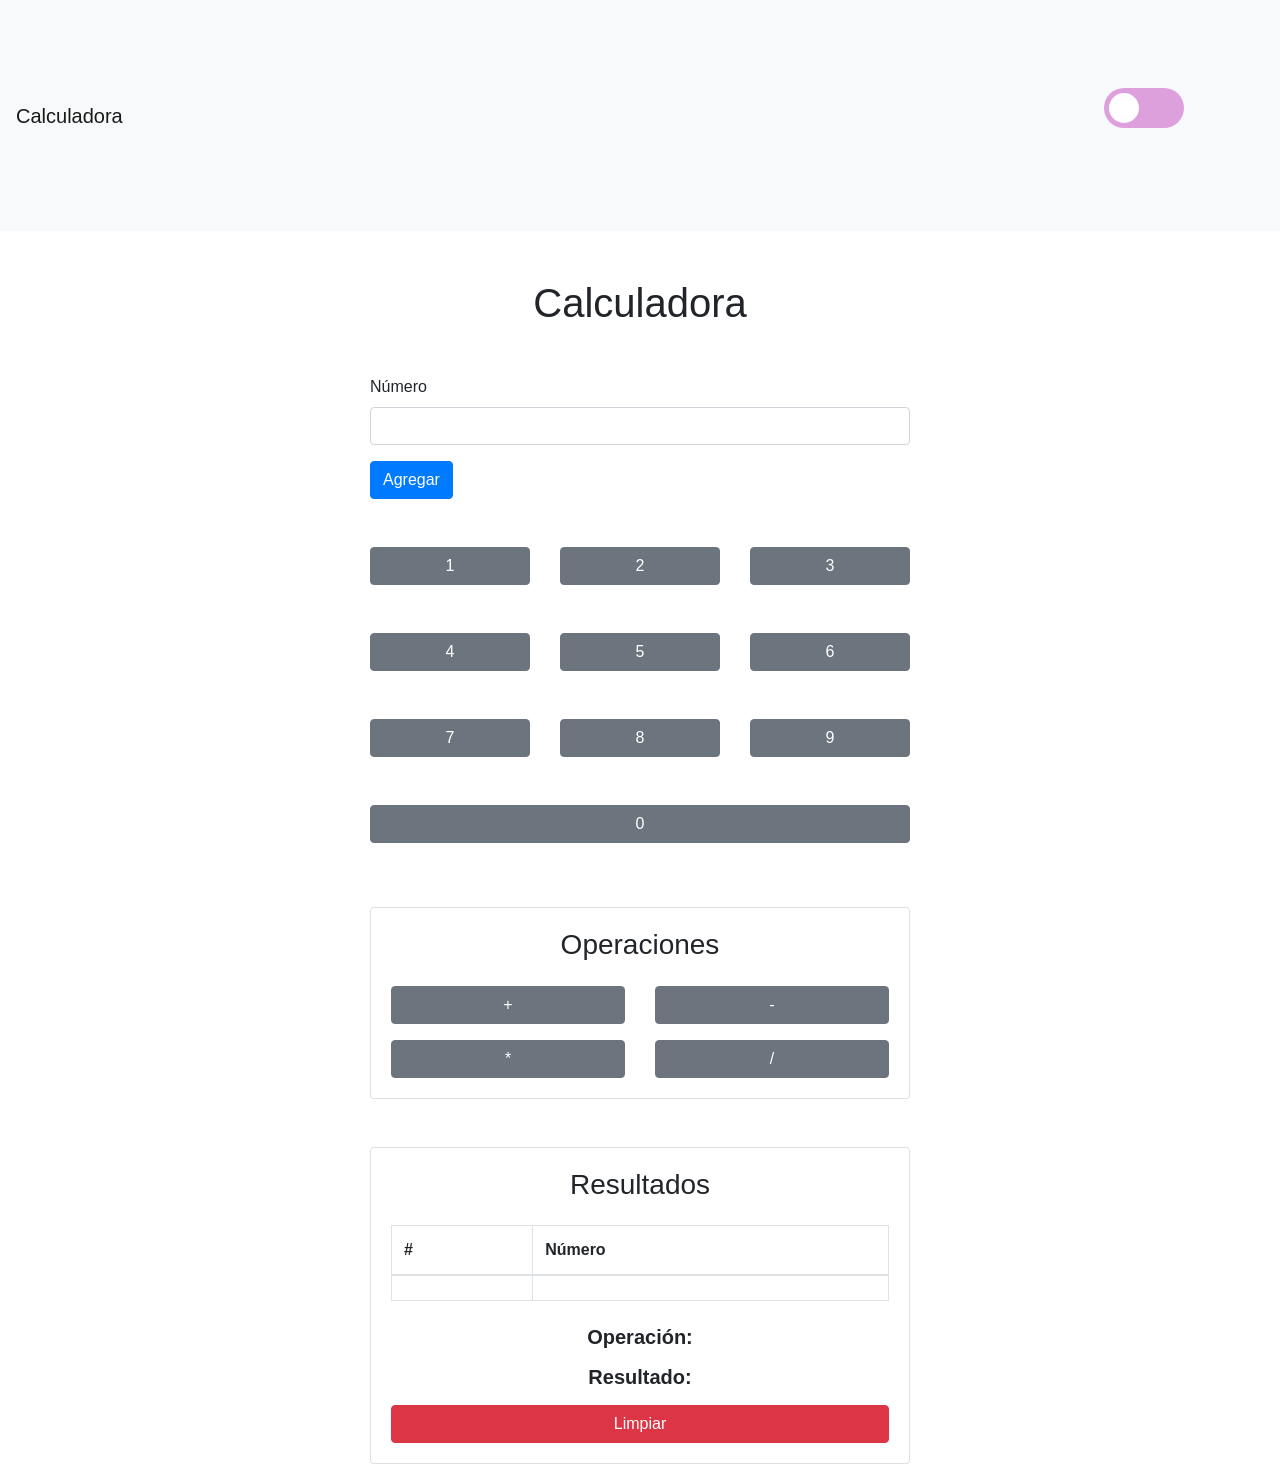
<file: target/classes/templates/index.html>
<!DOCTYPE html>
<html xmlns:th="http://www.thymeleaf.org">
<head>
    <meta charset="UTF-8">
    <title>Calculadora</title>
    <link rel="stylesheet" type="text/css" th:href="@{..    /static/css/style.css}">
    <link rel="stylesheet" href="https://maxcdn.bootstrapcdn.com/bootstrap/4.5.2/css/bootstrap.min.css">

</head>
<body>

<nav class="navbar navbar-expand-lg navbar-light bg-light">
    <div>
        <a class="navbar-brand" href="#">Calculadora</a>
    </div>

    <div class="wrap-toggle">
        <input type="checkbox" id="toggle" class="offscreen">
        <label for="toggle" class="switch"></label>

    </div>

</nav>

<div class="container">
    <h1 class="my-5 text-center">Calculadora</h1>

    <div class="row">
        <div class="col-md-6 mx-auto">
            <form method="post" th:action="@{/calcular}">
                <div class="form-group">
                    <label for="numero">Número</label>
                    <input type="text" class="form-control" id="numero" name="numero" th:value="${numero}">
                </div>
                <button type="submit" class="btn btn-primary mr-2">Agregar</button>

            </form>
            <form method="post" th:action="@{/calcular}">
                <div class="row mb-3 mt-5">
                    <div class="col-md-4">
                        <button type="submit" class="btn btn-secondary btn-block"  formaction="/calcular?numero= 1">1</button>
                    </div>
                    <div class="col-md-4">
                        <button type="submit" class="btn btn-secondary btn-block "  formaction="/calcular?numero=2">2</button>
                    </div>
                    <div class="col-md-4">
                        <button type="submit" class="btn btn-secondary btn-block " formaction="/calcular?numero=3">3</button>
                    </div>
                </div>
                <div class="row mb-3 mt-5">
                    <div class="col-md-4">
                        <button type="submit" class="btn btn-secondary btn-block"  formaction="/calcular?numero= 4">4</button>
                    </div>
                    <div class="col-md-4">
                        <button type="submit" class="btn btn-secondary btn-block "  formaction="/calcular?numero=5">5</button>
                    </div>
                    <div class="col-md-4">
                        <button type="submit" class="btn btn-secondary btn-block " formaction="/calcular?numero=6">6</button>
                    </div>
                </div>
                <div class="row mb-3 mt-5">
                    <div class="col-md-4">
                        <button type="submit" class="btn btn-secondary btn-block"  formaction="/calcular?numero= 7">7</button>
                    </div>
                    <div class="col-md-4">
                        <button type="submit" class="btn btn-secondary btn-block "  formaction="/calcular?numero=8">8</button>
                    </div>
                    <div class="col-md-4">
                        <button type="submit" class="btn btn-secondary btn-block " formaction="/calcular?numero=9">9</button>
                    </div>
                </div>
                <div class="row mb-3 mt-5">
                    <div class="col-md-12">
                        <button type="submit" class="btn btn-secondary btn-block"  formaction="/calcular?numero= 0">0</button>
                    </div>

                </div>
            </form>

        </div>
    </div>

    <div class="row mt-5">
        <div class="col-md-6 mx-auto">
            <div class="card">
                <div class="card-body">
                    <h3 class="card-title text-center mb-4">Operaciones</h3>

                    <form method="post" th:action="@{/operacion}">
                        <div class="row mb-3">
                            <div class="col-md-6">
                                <button type="submit" class="btn btn-secondary btn-block" formaction="/operacion?op=suma">+</button>
                            </div>
                            <div class="col-md-6">
                                <button type="submit" class="btn btn-secondary btn-block" formaction="/operacion?op=-">-</button>
                            </div>
                        </div>
                        <div class="row">
                            <div class="col-md-6">
                                <button type="submit" class="btn btn-secondary btn-block" formaction="/operacion?op=*">*</button>
                            </div>
                            <div class="col-md-6">
                                <button type="submit" class="btn btn-secondary btn-block" formaction="/operacion?op=/">/</button>
                            </div>
                        </div>
                    </form>
                </div>
            </div>
        </div>
    </div>

    <div class="row mt-5">
        <div class="col-md-6 mx-auto">
            <div class="card">
                <div class="card-body">
                    <h3 class="card-title text-center mb-4">Resultados</h3>

                    <table class="table table-bordered">
                        <thead>
                        <tr>
                            <th scope="col">#</th>
                            <th scope="col">Número</th>
                        </tr>
                        </thead>
                        <tbody>
                        <tr th:each="numero, i : ${numeros}">
                            <th th:text="${i.index + 1}"></th>
                            <td th:text="${numero}"></td>
                        </tr>
                        </tbody>
                    </table>

                    <div class="text-center mt-4">
                        <h5 class="font-weight-bold mb-3" th:if="${!numeros.isEmpty()}">Operación: <span th:text="${operacion}"></span></h5>
                        <h5 class="font-weight-bold mb-3" th:if="${resultado != null}">Resultado: <span th:text="${resultado}"></span></h5>

                    </div>

                    <form method="post" th:action="@{/limpiar}">
                        <button type="submit" class="btn btn-danger btn-block">Limpiar</button>
                    </form>
                </div>
            </div>
        </div>
    </div>
</div>

<style>
    .navbar{
        display: flex;
        justify-content: space-between;
        background-color: plum;
    }

    .wrap-toggle{
        padding: 5rem;

    }

    .switch{
        position: relative;
        display: inline-block;
        width: 80px;
        height: 40px;
        background-color: plum;
        border-radius: 40px ;
        cursor: pointer;

    }

    .switch::after{
        content: '';
        position: absolute;
        width: 30px;
        height: 30px;
        border-radius: 40px;
        background-color: white;
        left: 5px;
        top: 5px;
        transition: all 0.4s;
    }

    input[type='checkbox']:checked + .switch::after{
        transform: translateX(40px);
        background-color: brown;
    }

    input[type='checkbox']:checked + .switch{
        background-color: aqua;
    }

    .offscreen{
        position:absolute;
        left: -99999999999px;
    }

</style>

<script src="https://code.jquery.com/jquery-3.5.1.slim.min.js"
        integrity="sha384-DfXdz2htPH0lsSSs5nCTpuj/zy4C+OGpamoFVy38MVBnE+IbbVYUew+OrCXaRkfj"
        crossorigin="anonymous"></script>
<script src="https://cdn.jsdelivr.net/npm/@popperjs/core@2.9.3/dist/umd/popper.min.js"
        integrity="sha384-EVv1rLl1/oFfsyUBcVRP8oYzR0nt+L5Bl5ZfzwG8xpS5swS4NQjep6yHp+x3zOf4"
        crossorigin="anonymous"></script>
<script src="https://stackpath.bootstrapcdn.com/bootstrap/5.0.0-alpha1/js/bootstrap.min.js"
        integrity="sha384-QOqnU6YdWFEZoLtvxT0RpvmNpjsqmz/1xt13YYX0oH2Qq3+h/6cQwqi7VRUJKDJm"
        crossorigin="anonymous"></script>


</body>

</html>
</file>
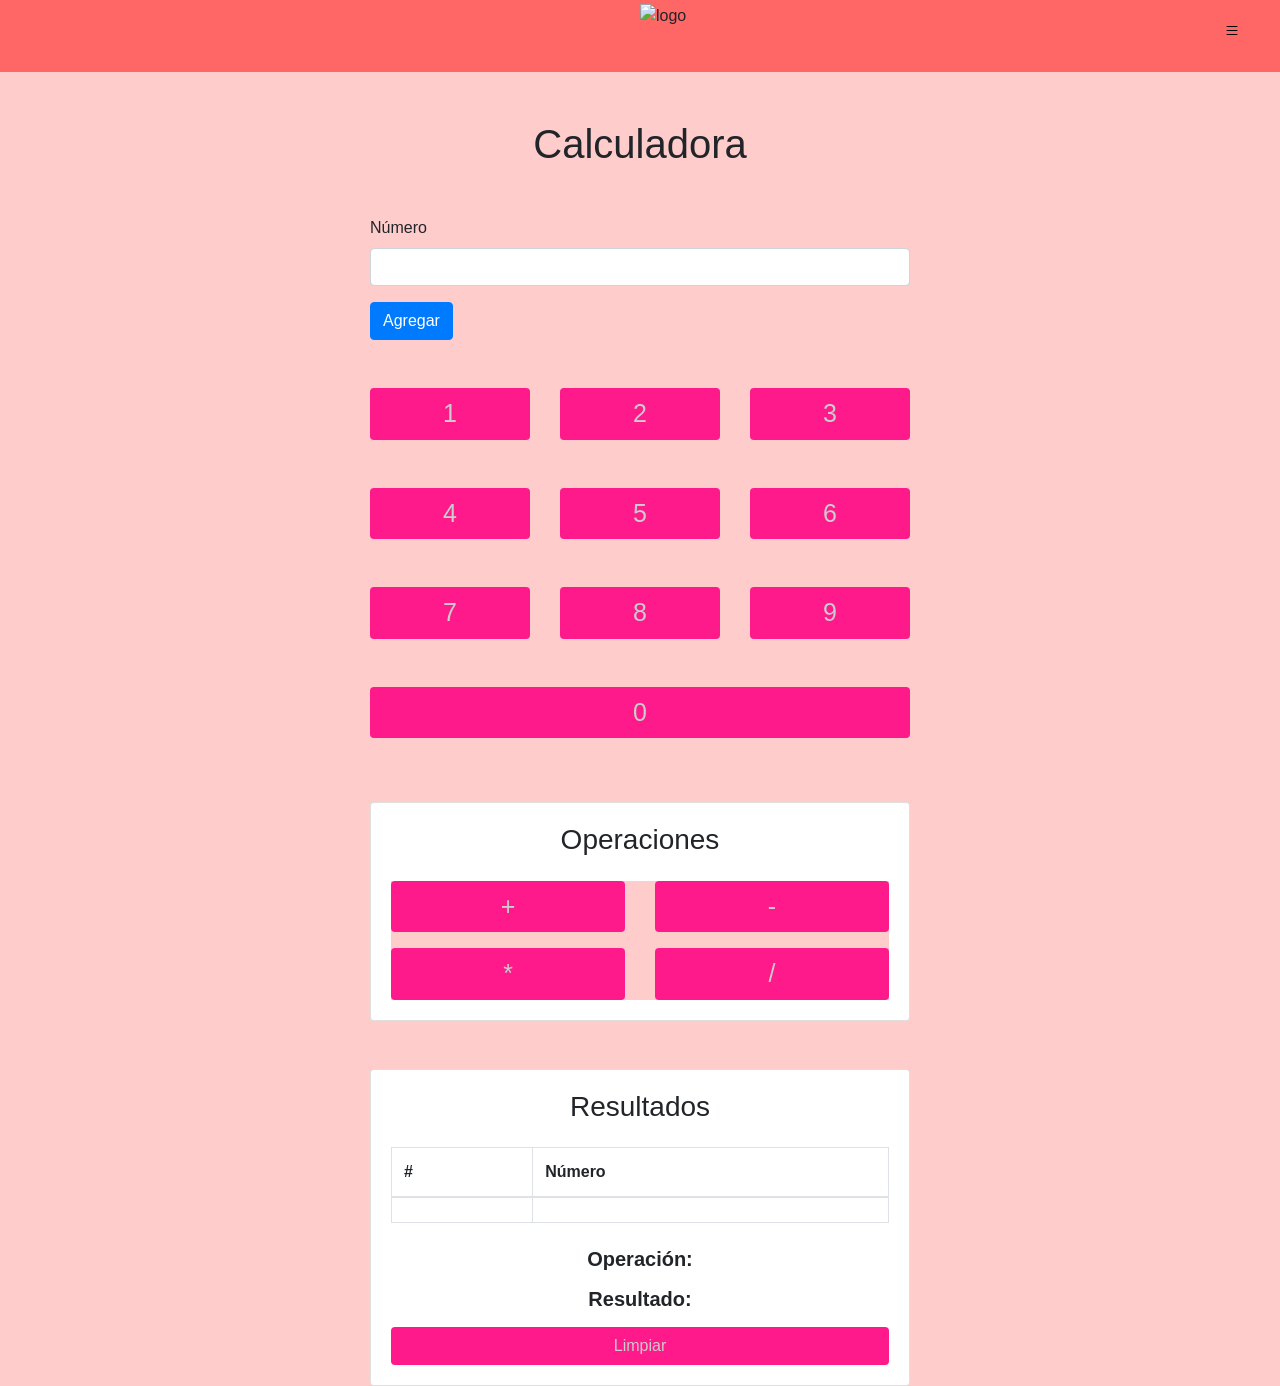
<file: src/main/resources/templates/index.html>
<!DOCTYPE html>
<html xmlns:th="http://www.thymeleaf.org">
<head>
    
    <meta charset="UTF-8">
    <title>Calculadora</title>
    <link rel="stylesheet" href="https://maxcdn.bootstrapcdn.com/bootstrap/4.5.2/css/bootstrap.min.css">

</head>
<body>

<nav class="nav-wrap cambio-color-nav">
    <div class="logo-container">
        <img class="logo" alt="logo">
    </div>
    <div class="opc-container">
        <button type="button" class="btn btn-menu" data-bs-toggle="modal" data-bs-target="#exampleModal" >
            <svg xmlns="http://www.w3.org/2000/svg" width="16" height="16" fill="currentColor" class="bi bi-list" viewBox="0 0 16 16">
                <path fill-rule="evenodd" d="M2.5 12a.5.5 0 0 1 .5-.5h10a.5.5 0 0 1 0 1H3a.5.5 0 0 1-.5-.5zm0-4a.5.5 0 0 1 .5-.5h10a.5.5 0 0 1 0 1H3a.5.5 0 0 1-.5-.5zm0-4a.5.5 0 0 1 .5-.5h10a.5.5 0 0 1 0 1H3a.5.5 0 0 1-.5-.5z"/>
            </svg>
        </button>
    </div>




</nav>

<div class="container">
    <h1 class="my-5 text-center">Calculadora</h1>

    <div class="row">
        <div class="col-md-6 mx-auto">
            <form method="post" th:action="@{/calcular}">
                <div class="form-group">
                    <label for="numero">Número</label>
                    <input type="text" class="form-control" id="numero" name="numero" th:value="${numero}">
                </div>
                <button id="agregar" type="submit" class="btn btn-primary mr-2">Agregar</button>

            </form>
            <form method="post" th:action="@{/calcular}">
                <div class="row mb-3 mt-5">
                    <div class="col-md-4">
                        <button type="submit" class="btn opc  btn-block cambio-color"  formaction="/calcular?numero= 1">1</button>
                    </div>
                    <div class="col-md-4">
                        <button type="submit" class="btn opc  btn-block cambio-color"  formaction="/calcular?numero=2">2</button>
                    </div>
                    <div class="col-md-4">
                        <button type="submit" class="btn opc btn-block cambio-color" formaction="/calcular?numero=3">3</button>
                    </div>
                </div>
                <div class="row mb-3 mt-5">
                    <div class="col-md-4">
                        <button type="submit" class="btn opc btn-block cambio-color"  formaction="/calcular?numero= 4">4</button>
                    </div>
                    <div class="col-md-4">
                        <button type="submit" class="btn opc btn-block cambio-color"  formaction="/calcular?numero=5">5</button>
                    </div>
                    <div class="col-md-4">
                        <button type="submit" class="btn opc btn-block cambio-color" formaction="/calcular?numero=6">6</button>
                    </div>
                </div>
                <div class="row mb-3 mt-5">
                    <div class="col-md-4">
                        <button type="submit" class="btn opc btn-block cambio-color"  formaction="/calcular?numero= 7">7</button>
                    </div>
                    <div class="col-md-4">
                        <button type="submit" class="btn opc btn-block cambio-color"  formaction="/calcular?numero=8">8</button>
                    </div>
                    <div class="col-md-4">
                        <button type="submit" class="btn opc btn-block cambio-color" formaction="/calcular?numero=9">9</button>
                    </div>
                </div>
                <div class="row mb-3 mt-5">
                    <div class="col-md-12">
                        <button type="submit" class="btn opc btn-block cambio-color"  formaction="/calcular?numero= 0">0</button>
                    </div>

                </div>
            </form>

        </div>
    </div>

    <div class="row mt-5">
        <div class="col-md-6 mx-auto">
            <div class="card">
                <div class="card-body">
                    <h3 class="card-title text-center mb-4">Operaciones</h3>

                    <form  class="form-opc" method="post" th:action="@{/operacion}">
                        <div class="row mb-3">
                            <div class="col-md-6">
                                <button type="submit" class="btn opc btn-block cambio-color" formaction="/operacion?op=suma">+</button>
                            </div>
                            <div class="col-md-6">
                                <button type="submit" class="btn opc btn-block cambio-color" formaction="/operacion?op=-">-</button>
                            </div>
                        </div>
                        <div class="row">
                            <div class="col-md-6">
                                <button type="submit" class="btn opc btn-block cambio-color" formaction="/operacion?op=*">*</button>
                            </div>
                            <div class="col-md-6">
                                <button type="submit" class="btn opc btn-block cambio-color" formaction="/operacion?op=/">/</button>
                            </div>
                        </div>
                    </form>
                </div>
            </div>
        </div>
    </div>

    <div class="row mt-5">
        <div class="col-md-6 mx-auto">
            <div class="card">
                <div class="card-body">
                    <h3 class="card-title text-center mb-4">Resultados</h3>

                    <table class="table table-bordered">
                        <thead>
                        <tr>
                            <th scope="col">#</th>
                            <th scope="col">Número</th>
                        </tr>
                        </thead>
                        <tbody>
                        <tr th:each="numero, i : ${numeros}">
                            <th th:text="${i.index + 1}"></th>
                            <td th:text="${numero}"></td>
                        </tr>
                        </tbody>
                    </table>

                    <div class="text-center mt-4">
                        <h5 class="font-weight-bold mb-3" th:if="${!numeros.isEmpty()}">Operación: <span th:text="${operacion}"></span></h5>
                        <h5 class="font-weight-bold mb-3" th:if="${resultado != null}">Resultado: <span th:text="${resultado}"></span></h5>

                    </div>

                    <form method="post" th:action="@{/limpiar}">
                        <button type="submit" class="btn btn-limpiar btn-block">Limpiar</button>
                    </form>
                </div>
            </div>
        </div>
    </div>
</div>

<!-- Modal -->
<div class="modal fade" id="exampleModal" tabindex="-1" aria-labelledby="exampleModalLabel" aria-hidden="true">
    <div class="modal-dialog">
        <div class="modal-content">
            <div class="modal-body bodyModal">
                <div>
                    <h3>Modo Daltonico</h3>
                </div>
                <div class="wrap-toggle">
                    <input type="checkbox" id="cambio-color-checkbox" class="offscreen" onchange="cambiarColorBotones()">
                    <label for="cambio-color-checkbox" class="switch"></label>

                </div>
            </div>

        </div>
    </div>
</div>

<style>

    *{
        padding: 0;
        margin: 0;
    }

    .nav-container{
        width: 10vw;
        height: 5vh;
    }

    body{
        background-color: #FFCCCC;
    }

    .logo-container{
        padding-top: 0.2rem;
        padding-left: 40rem;
    }
    .logo{
        height: 7vh;
        width: 10vw;
    }
    .nav-wrap{
        display: flex;
        height: 8vh;
        width: 100%;
        justify-content: space-between;
    }

    .opc-container{
        padding-top: 0.5rem;
        padding-right: 1rem;
    }
    .opc-container button{
        width: 5vw;
        height: 5vh;

    }

    .opc-container button svg{
        color: black;
        height: 100%;
    }
    .opc{
        background-color: #FF1A8C;
        color: #cccccc;
        font-size: 25px;
    }
    nav{
        background-color: #FF6666;
    }
    .btn-limpiar{
        background-color: #FF1A8C;
        color: #cccccc;
        font-size: medium;
    }
    .btn-menu{
        background-color: #FF6666;

    }

    .form-opc{
        background-color: #FFCCCC;
    }

    .wrap-toggle{
        margin-left: 150px;
        padding: 3rem;
    }

    .switch{
        position: relative;
        display: inline-block;
        width: 80px;
        height: 40px;
        background-color: #FF1A8C;
        border-radius: 20px ;
        cursor: pointer;

    }

    .switch::after{
        content: '';
        position: absolute;
        width: 30px;
        height: 30px;
        border-radius: 20px;
        background-color: white;
        left: 5px;
        top: 5px;
        transition: all 0.4s;
    }

    input[type='checkbox']:checked + .switch::after{
        transform: translateX(40px);
        background-color: #00CCFF;
    }

    input[type='checkbox']:checked + .switch{
        background-color: #66FF66;
    }

    .offscreen{
        position:absolute;
        left: -99999999999px;
    }
    .cambio-color.active {
        background-color: #66FF66;
        color: black;
    }
    .cambio-color-nav.active-nav{
        background-color: #66FF66;
    }
    .bodyModal{
        display: flex;
        align-items: center;
    }
</style>

<script>
    var botones = document.querySelectorAll(".cambio-color");

    botones.addEventListener("click",function (event){
        event.preventDefault();
    })

    function cambiarColorBotones() {
        var checkbox = document.getElementById("cambio-color-checkbox");

        var input = document.querySelectorAll(".cambio-color-nav");
        var body = document.body;


        if (checkbox.checked) {
            for (var i = 0; i < botones.length; i++) {
                botones[i].classList.add("active");

            }
            input[0].classList.add("active-nav");
            body.style.backgroundColor = "#00CCFF";

        } else {
            for (var i = 0; i < botones.length; i++) {
                botones[i].classList.remove("active");
            }
            input[0].classList.remove("active-nav");
            body.style.backgroundColor = "#FFCCCC";
        }


    }
</script>

<script src="https://code.jquery.com/jquery-3.5.1.slim.min.js"
        integrity="sha384-DfXdz2htPH0lsSSs5nCTpuj/zy4C+OGpamoFVy38MVBnE+IbbVYUew+OrCXaRkfj"
        crossorigin="anonymous"></script>
<script src="https://cdn.jsdelivr.net/npm/@popperjs/core@2.9.3/dist/umd/popper.min.js"
        integrity="sha384-EVv1rLl1/oFfsyUBcVRP8oYzR0nt+L5Bl5ZfzwG8xpS5swS4NQjep6yHp+x3zOf4"
        crossorigin="anonymous"></script>
<script src="https://cdn.jsdelivr.net/npm/bootstrap@5.3.0-alpha2/dist/js/bootstrap.bundle.min.js"
        integrity="sha384-qKXV1j0HvMUeCBQ+QVp7JcfGl760yU08IQ+GpUo5hlbpg51QRiuqHAJz8+BrxE/N" crossorigin="anonymous"></script>


</body>

</html>
</file>
